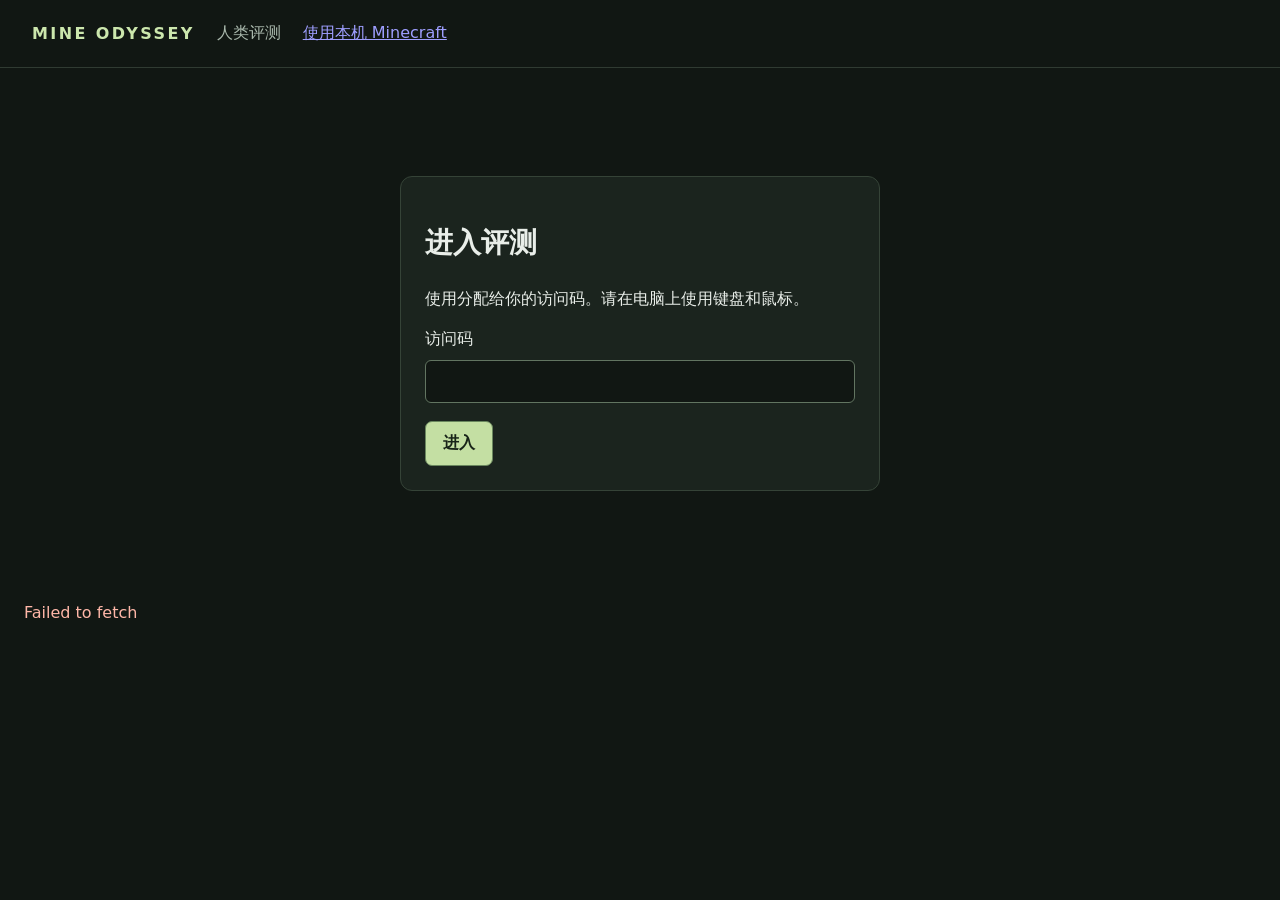
<file: human-evaluation/index.html>
<!doctype html>
<html lang="zh-CN"><head><meta charset="utf-8"><meta name="viewport" content="width=device-width,initial-scale=1"><meta name="robots" content="noindex,nofollow"><meta name="referrer" content="no-referrer"><link rel="icon" href="../favicon.svg"><title>Mine Odyssey · Human Evaluation</title><link rel="stylesheet" href="./style.css"><script src="./connection.js" defer></script><script src="./app.js" defer></script></head>
<body><header><a class="brand" href="../">MINE ODYSSEY</a><span>人类评测</span><a href="./native/">使用本机 Minecraft</a><span id="identity"></span></header>
<main><section id="login" class="card"><h1>进入评测</h1><p>使用分配给你的访问码。请在电脑上使用键盘和鼠标。</p><form id="login-form"><label>访问码<input id="code" type="password" autocomplete="off" required maxlength="128"></label><button>进入</button></form></section>
<section id="workspace" hidden><div class="topline"><span id="status">准备中</span><span id="timer"></span></div>
<div class="layout"><section class="game-panel"><div id="screen-wrap"><img id="screen" alt="Minecraft 第一人称画面" draggable="false"><div id="cover">环境就绪后，点击开始任务。</div></div><p class="hint">点击画面控制视角 · Esc 释放鼠标 · WASD 移动 · 空格跳跃 · Shift 潜行 · Ctrl 疾跑 · 右键交互 · M 地图</p><div id="map-controls" hidden><button data-pan="0,80">地图 ↑</button><button data-pan="80,0">←</button><button data-pan="-80,0">→</button><button data-pan="0,-80">↓</button><button data-zoom="zoom_in">放大</button><button data-zoom="zoom_out">缩小</button></div></section>
<aside class="card"><span class="eyebrow" id="kind"></span><h2>任务说明</h2><p id="prompt">点击准备，载入后台分配的任务。</p><div class="actions"><button id="prepare">准备下一项任务</button><button id="start" hidden>开始任务</button><button id="map" hidden>打开地图</button><button id="state" hidden>查询自身状态</button><button id="claim" hidden>提交完成</button><button id="abandon" class="quiet" hidden>放弃本次任务</button></div><p id="feedback" aria-live="polite"></p><pre id="self-state" hidden></pre><details><summary>评测规则</summary><p>按要求依次到达各个地点，最后提交完成。每项任务最多提交 3 次，时间上限 6 小时。断线后时间继续，重新连接可继续同一次任务。正式任务不能自行重开。</p><p>地图可查看、平移和缩放。不能传送、使用自动导航或修改游戏设置。练习任务单独标记，不计入正式成绩。</p></details></aside></div></section><p id="error" role="alert"></p></main></body></html>
</file>
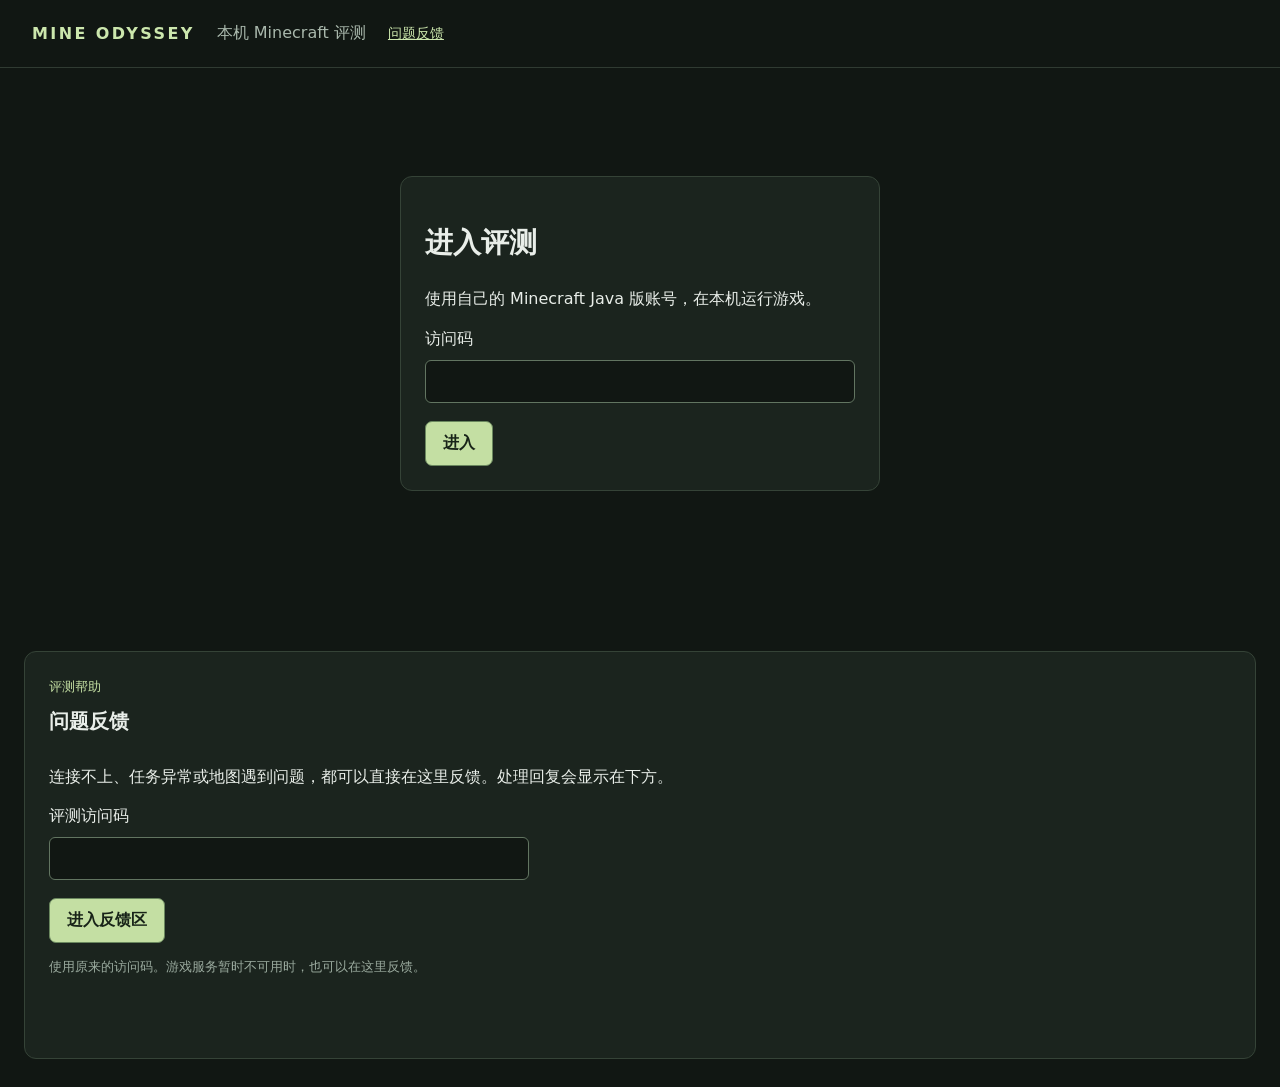
<file: human-evaluation/native/index.html>
<!doctype html><html lang="zh-CN"><head><meta charset="utf-8"><meta name="viewport" content="width=device-width,initial-scale=1"><meta name="robots" content="noindex,nofollow"><title>Mine Odyssey · 本机 Minecraft 评测</title><link rel="stylesheet" href="./style.css"><script src="./connection.js" defer></script><script src="./app.js" defer></script><script src="./feedback.js" defer></script></head><body><header><a class="brand" href="https://mine-odyssey.github.io/">MINE ODYSSEY</a><span>本机 Minecraft 评测</span><a class="support-link" href="#support">问题反馈</a><span id="identity"></span></header><main>
<section id="login" class="card"><h1>进入评测</h1><p>使用自己的 Minecraft Java 版账号，在本机运行游戏。</p><form id="login-form"><label>访问码<input id="code" type="password" required autocomplete="off"></label><button>进入</button></form></section>
<section id="workspace" hidden><div class="topline"><span id="status"></span><span id="timer"></span></div><div class="layout"><section class="card"><h1>在自己的 Minecraft 中完成任务</h1><p id="account"></p><form id="bind-form" hidden><label>Minecraft Java 版游戏用户名<input id="username" pattern="[A-Za-z0-9_]{3,16}" required></label><button>绑定此账号</button><p>请填写游戏用户名，不是邮箱。绑定后，本次评测只允许该账号加入。</p></form>
<div class="helper-downloads"><a id="helper-windows" class="download-button" href="https://mine-odyssey.github.io/human-evaluation/native/mine-odyssey-windows-connection.zip" download="mine-odyssey-windows-connection.zip">下载 Windows 连接助手</a><button id="helper">下载 macOS 连接助手</button></div><p>Windows 10/11（Intel/AMD 64 位）：先“全部解压缩”，再双击 <strong>Connect Mine Odyssey.bat</strong>。macOS：解压后运行连接助手。评测时保持连接窗口打开。</p><ol><li>安装 <a href="https://prismlauncher.org/download/" target="_blank" rel="noopener">Prism Launcher</a>，登录自己的 Microsoft / Minecraft Java 账号。</li><li>准备任务后，下载专用客户端包，在 Prism 中选择“添加实例 → 导入”。Windows 和 macOS 均导入此包，由启动器安装对应系统的依赖。</li><li>启动该实例，在“多人游戏 → 直接连接”输入下面的服务器地址。</li><li>游戏显示等待界面后，回到本页点击“开始任务”。</li></ol>
<pre id="address"></pre><button id="download" hidden>下载本项任务客户端包</button><p class="hint">每项任务使用新下载的实例，以保持地图探索状态一致。不要添加额外模组。断开游戏连接会结束当前尝试。</p></section>
<aside class="card"><span id="kind" class="eyebrow"></span><h2>任务说明</h2><p id="prompt"></p><div class="actions"><button id="prepare" hidden>准备下一项任务</button><button id="start" hidden>开始任务</button><button id="state" hidden>查询自身状态</button><button id="claim" hidden>提交完成</button><button id="abandon" class="quiet" hidden>放弃本次任务</button></div><p id="feedback"></p><pre id="self-state" hidden></pre><p class="hint">每项任务最多提交 3 次，时间上限 6 小时。练习不计入正式成绩。</p></aside></div></section><p id="error" role="alert"></p>
<section id="support" class="card support-card" aria-labelledby="support-title">
<div class="support-heading"><div><span class="eyebrow">评测帮助</span><h2 id="support-title">问题反馈</h2></div><button id="support-refresh" class="quiet" hidden>刷新回复</button></div>
<p>连接不上、任务异常或地图遇到问题，都可以直接在这里反馈。处理回复会显示在下方。</p>
<form id="support-login"><label for="support-code">评测访问码</label><input id="support-code" type="password" required autocomplete="off"><button>进入反馈区</button><p class="hint">使用原来的访问码。游戏服务暂时不可用时，也可以在这里反馈。</p></form>
<form id="support-form" hidden><div class="support-fields"><label>问题类型<select id="support-category"><option value="connection">连接问题</option><option value="task">任务问题</option><option value="map">地图问题</option><option value="other">其他问题</option></select></label><label>发生了什么？<textarea id="support-message" rows="4" minlength="2" maxlength="4000" required placeholder="请描述刚才的操作，也可以粘贴完整报错文字。"></textarea></label></div><p class="hint">会自动附上当前题目和连接状态。提交反馈不会暂停任务计时，请勿填写密码或访问码。</p><button id="support-submit">提交反馈</button></form>
<p id="support-notice" role="status" aria-live="polite"></p><div id="support-list"></div>
</section></main></body></html>
</file>
<file: human-evaluation/style.css>
:root{color-scheme:dark;font-family:system-ui,-apple-system,"Segoe UI",sans-serif;background:#111713;color:#e9eee9}*{box-sizing:border-box}body{margin:0}header{height:68px;border-bottom:1px solid #303b32;display:flex;gap:22px;align-items:center;padding:0 32px;color:#a9b8ac}.brand{color:#cce7ad;font-weight:800;letter-spacing:.15em}#identity{margin-left:auto;font-size:14px}main{max-width:1400px;margin:28px auto;padding:0 24px}.card{background:#1b241e;border:1px solid #354337;border-radius:12px;padding:24px}#login{max-width:480px;margin:12vh auto}h1{font-size:28px}h2{font-size:20px;margin:12px 0}p{line-height:1.7}label{display:block}input{display:block;width:100%;padding:13px;margin:10px 0 18px;background:#111713;color:#e9eee9;border:1px solid #627561;border-radius:6px}button{border:1px solid #6a875e;background:#c4dfa3;color:#182318;border-radius:7px;padding:11px 17px;font:inherit;font-weight:650;cursor:pointer}button:disabled{opacity:.5;cursor:wait}button.quiet{background:transparent;color:#bdc9c0;border-color:#59675e}.layout{display:grid;grid-template-columns:minmax(600px,1fr) 330px;gap:24px;align-items:start}.topline{display:flex;justify-content:space-between;margin:0 0 16px;color:#b9c8bc}.game-panel{min-width:0}#screen-wrap{position:relative;aspect-ratio:4/3;background:#070a08;border:1px solid #354337;border-radius:8px;overflow:hidden}#screen{width:100%;height:100%;object-fit:contain;user-select:none}#cover{position:absolute;inset:0;display:grid;place-items:center;text-align:center;background:#111713;padding:24px;color:#b9c8bc}#cover[hidden]{display:none}.hint{font-size:13px;color:#9aaa9e}.actions{display:flex;flex-direction:column;gap:10px;margin:24px 0}.eyebrow{color:#c4dfa3;font-size:13px}.quiet{font-weight:400}#prompt{white-space:pre-wrap;font-size:15px}#error{color:#ffb7a8;min-height:24px}#feedback{color:#d4e8bb;white-space:pre-wrap}pre{white-space:pre-wrap;word-break:break-word;font-size:12px;background:#111713;padding:12px;border-radius:6px}details{font-size:13px;color:#a9b8ac}summary{cursor:pointer}#map-controls{display:flex;gap:6px;flex-wrap:wrap}#map-controls[hidden],[hidden]{display:none!important}@media(max-width:1000px){.layout{grid-template-columns:1fr}aside{max-width:none}header{padding:0 20px}.hint{font-size:12px}}

.brand{text-decoration:none}.brand:focus-visible,button:focus-visible{outline:2px solid #e9eee9;outline-offset:4px}
</file>
<file: human-evaluation/native/style.css>
:root{color-scheme:dark;font-family:system-ui,-apple-system,"Segoe UI",sans-serif;background:#111713;color:#e9eee9}*{box-sizing:border-box}body{margin:0}header{height:68px;border-bottom:1px solid #303b32;display:flex;gap:22px;align-items:center;padding:0 32px;color:#a9b8ac}.brand{color:#cce7ad;font-weight:800;letter-spacing:.15em}#identity{margin-left:auto;font-size:14px}main{max-width:1400px;margin:28px auto;padding:0 24px}.card{background:#1b241e;border:1px solid #354337;border-radius:12px;padding:24px}#login{max-width:480px;margin:12vh auto}h1{font-size:28px}h2{font-size:20px;margin:12px 0}p{line-height:1.7}label{display:block}input{display:block;width:100%;padding:13px;margin:10px 0 18px;background:#111713;color:#e9eee9;border:1px solid #627561;border-radius:6px}button{border:1px solid #6a875e;background:#c4dfa3;color:#182318;border-radius:7px;padding:11px 17px;font:inherit;font-weight:650;cursor:pointer}button:disabled{opacity:.5;cursor:wait}button.quiet{background:transparent;color:#bdc9c0;border-color:#59675e}.layout{display:grid;grid-template-columns:minmax(600px,1fr) 330px;gap:24px;align-items:start}.topline{display:flex;justify-content:space-between;margin:0 0 16px;color:#b9c8bc}.game-panel{min-width:0}#screen-wrap{position:relative;aspect-ratio:4/3;background:#070a08;border:1px solid #354337;border-radius:8px;overflow:hidden}#screen{width:100%;height:100%;object-fit:contain;user-select:none}#cover{position:absolute;inset:0;display:grid;place-items:center;text-align:center;background:#111713;padding:24px;color:#b9c8bc}#cover[hidden]{display:none}.hint{font-size:13px;color:#9aaa9e}.actions{display:flex;flex-direction:column;gap:10px;margin:24px 0}.eyebrow{color:#c4dfa3;font-size:13px}.quiet{font-weight:400}#prompt{white-space:pre-wrap;font-size:15px}#error{color:#ffb7a8;min-height:24px}#feedback{color:#d4e8bb;white-space:pre-wrap}pre{white-space:pre-wrap;word-break:break-word;font-size:12px;background:#111713;padding:12px;border-radius:6px}details{font-size:13px;color:#a9b8ac}summary{cursor:pointer}#map-controls{display:flex;gap:6px;flex-wrap:wrap}#map-controls[hidden],[hidden]{display:none!important}@media(max-width:1000px){.layout{grid-template-columns:1fr}aside{max-width:none}header{padding:0 20px}.hint{font-size:12px}}
a{color:#cce7ad}.brand{text-decoration:none}li{margin:14px 0;line-height:1.7}#address{font-size:18px}button:focus-visible{outline:2px solid white;outline-offset:3px}

.helper-downloads{display:flex;flex-wrap:wrap;gap:12px;align-items:center}.download-button{display:inline-block;border:1px solid #6a875e;background:#c4dfa3;color:#182318;border-radius:7px;padding:11px 17px;font:inherit;font-weight:650;text-decoration:none}.download-button:focus-visible{outline:2px solid white;outline-offset:3px}

.support-link{font-size:14px;white-space:nowrap}.support-card{margin-top:28px;scroll-margin-top:24px}.support-heading{display:flex;align-items:center;justify-content:space-between;gap:16px}.support-fields{display:grid;grid-template-columns:180px minmax(0,1fr);gap:20px}.support-card textarea,.support-card select{display:block;width:100%;margin:10px 0 14px;padding:12px;background:#111713;color:#e9eee9;border:1px solid #627561;border-radius:6px;font:inherit}.support-card textarea{resize:vertical;line-height:1.5}.support-card select{min-height:48px}#support-login{max-width:480px}.support-ticket{border-top:1px solid #354337;margin-top:18px;padding-top:18px;font-size:14px;color:#e9eee9}.support-ticket summary{font-weight:650;line-height:1.7}.support-message{padding:12px 16px;margin:12px 0;background:#111713;border-radius:7px}.support-message p{white-space:pre-wrap;overflow-wrap:anywhere;margin:8px 0 0}.support-reply{border-left:3px solid #c4dfa3;background:#253025}#support-notice{color:#cce7ad;min-height:24px}#support-notice.support-error{color:#ffb7a8}.support-card :is(input,textarea,select):focus-visible{outline:2px solid #c4dfa3;outline-offset:2px}@media(max-width:650px){.support-fields{grid-template-columns:1fr;gap:0}header{gap:12px}.brand{font-size:12px;letter-spacing:.07em}header>span:not(#identity){display:none}#identity{font-size:12px}.support-heading{align-items:flex-start}}
</file>
